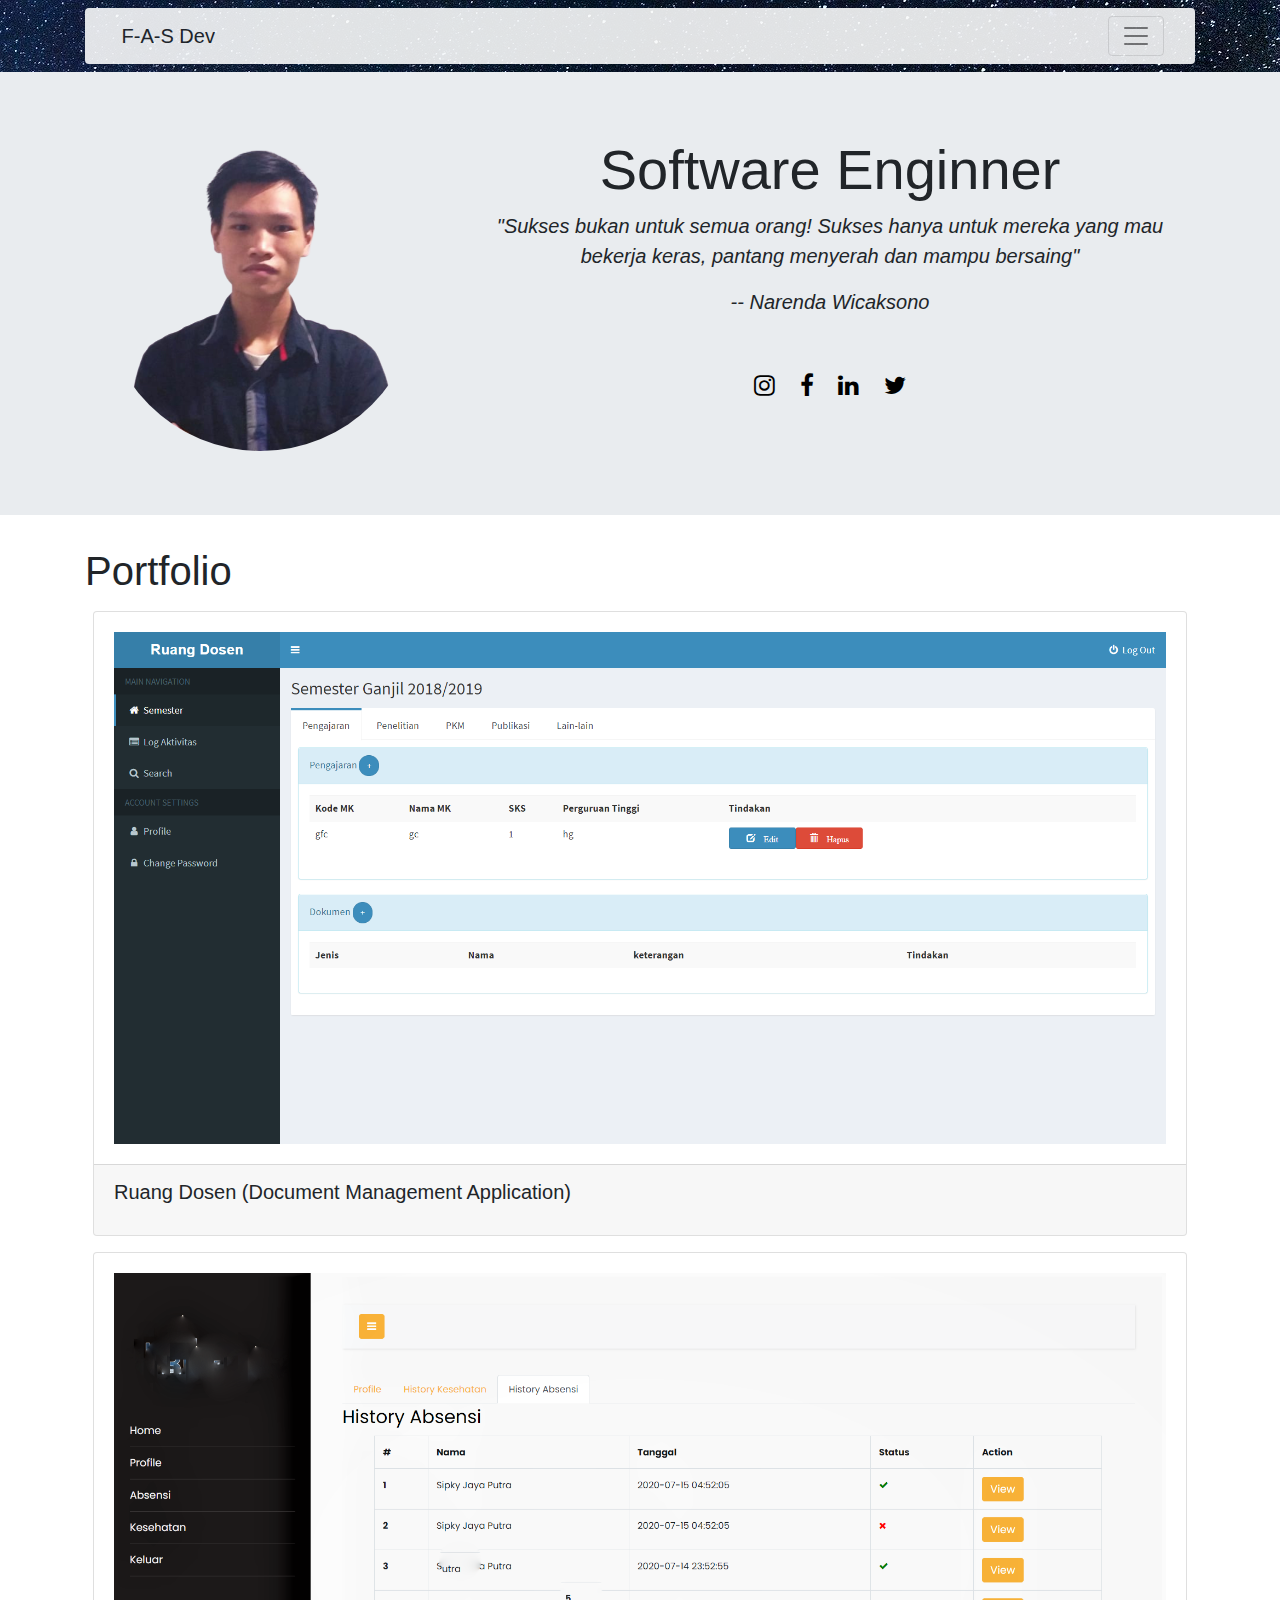
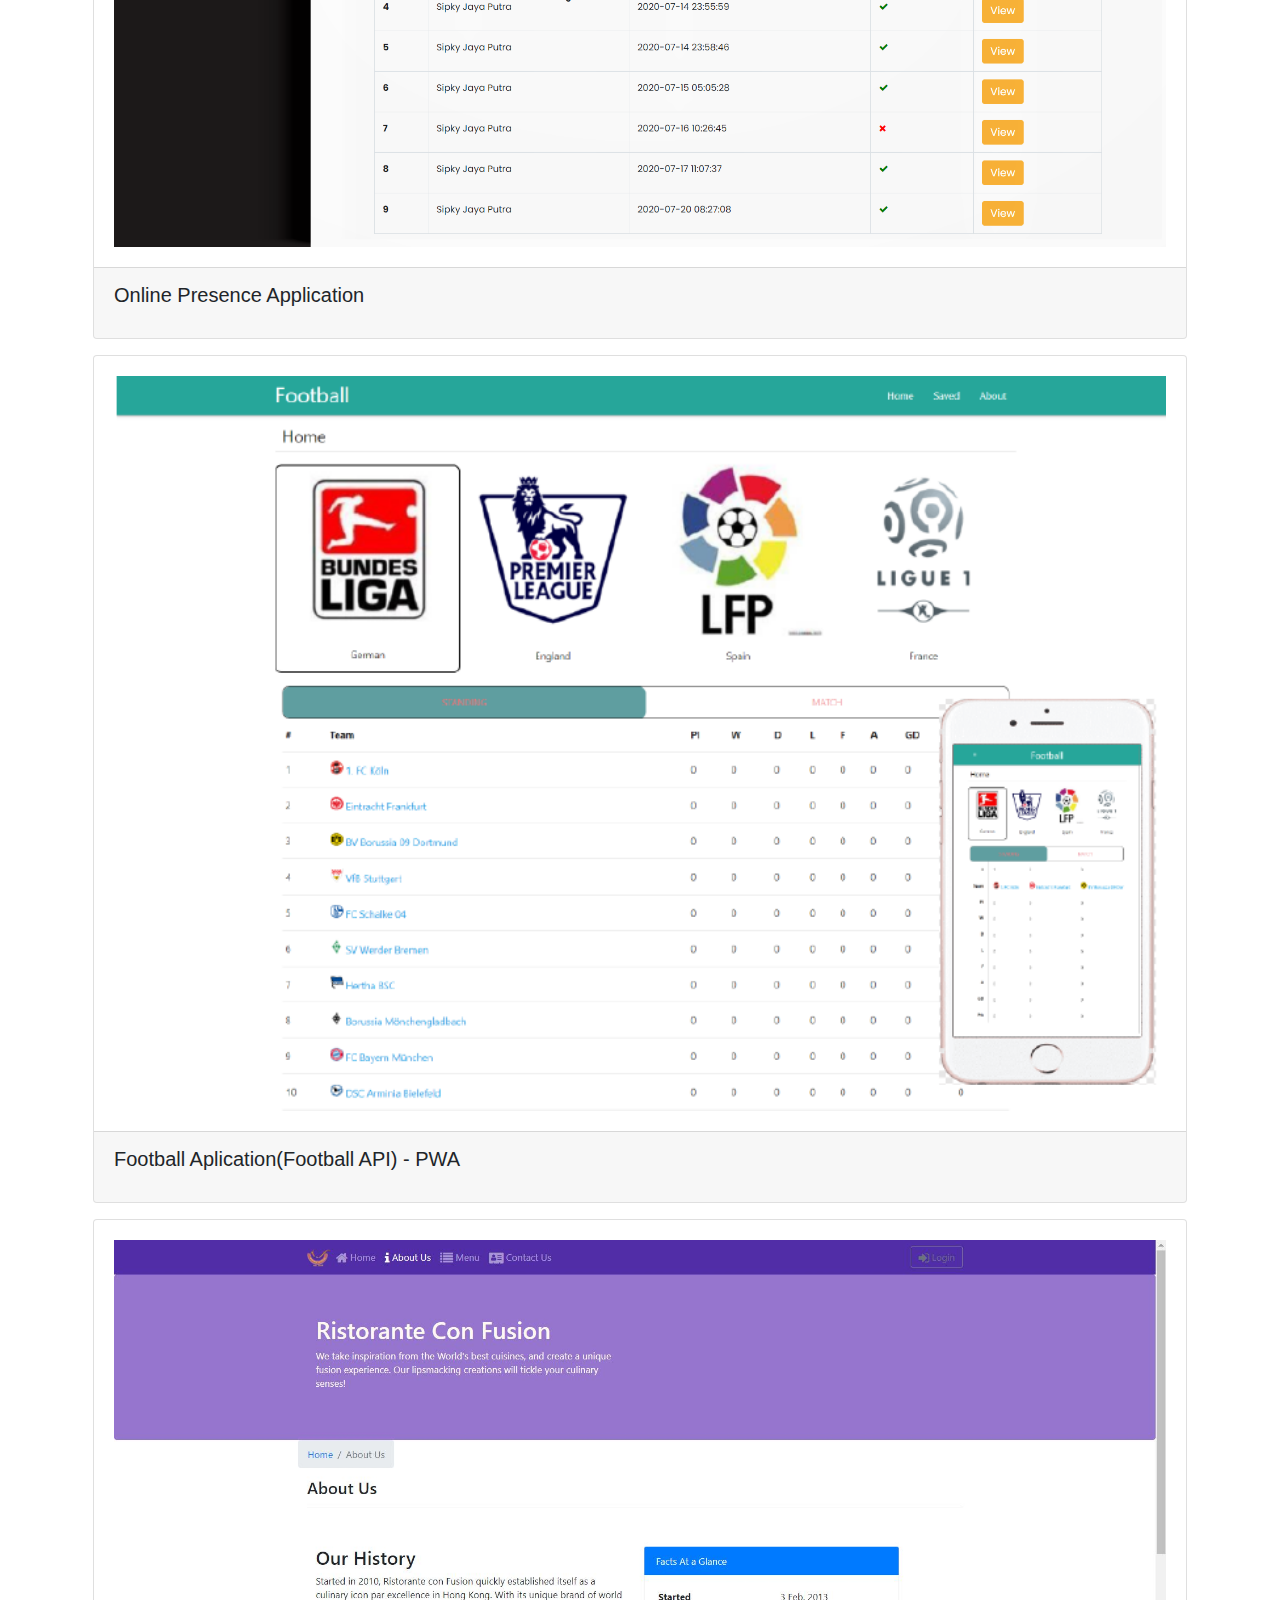
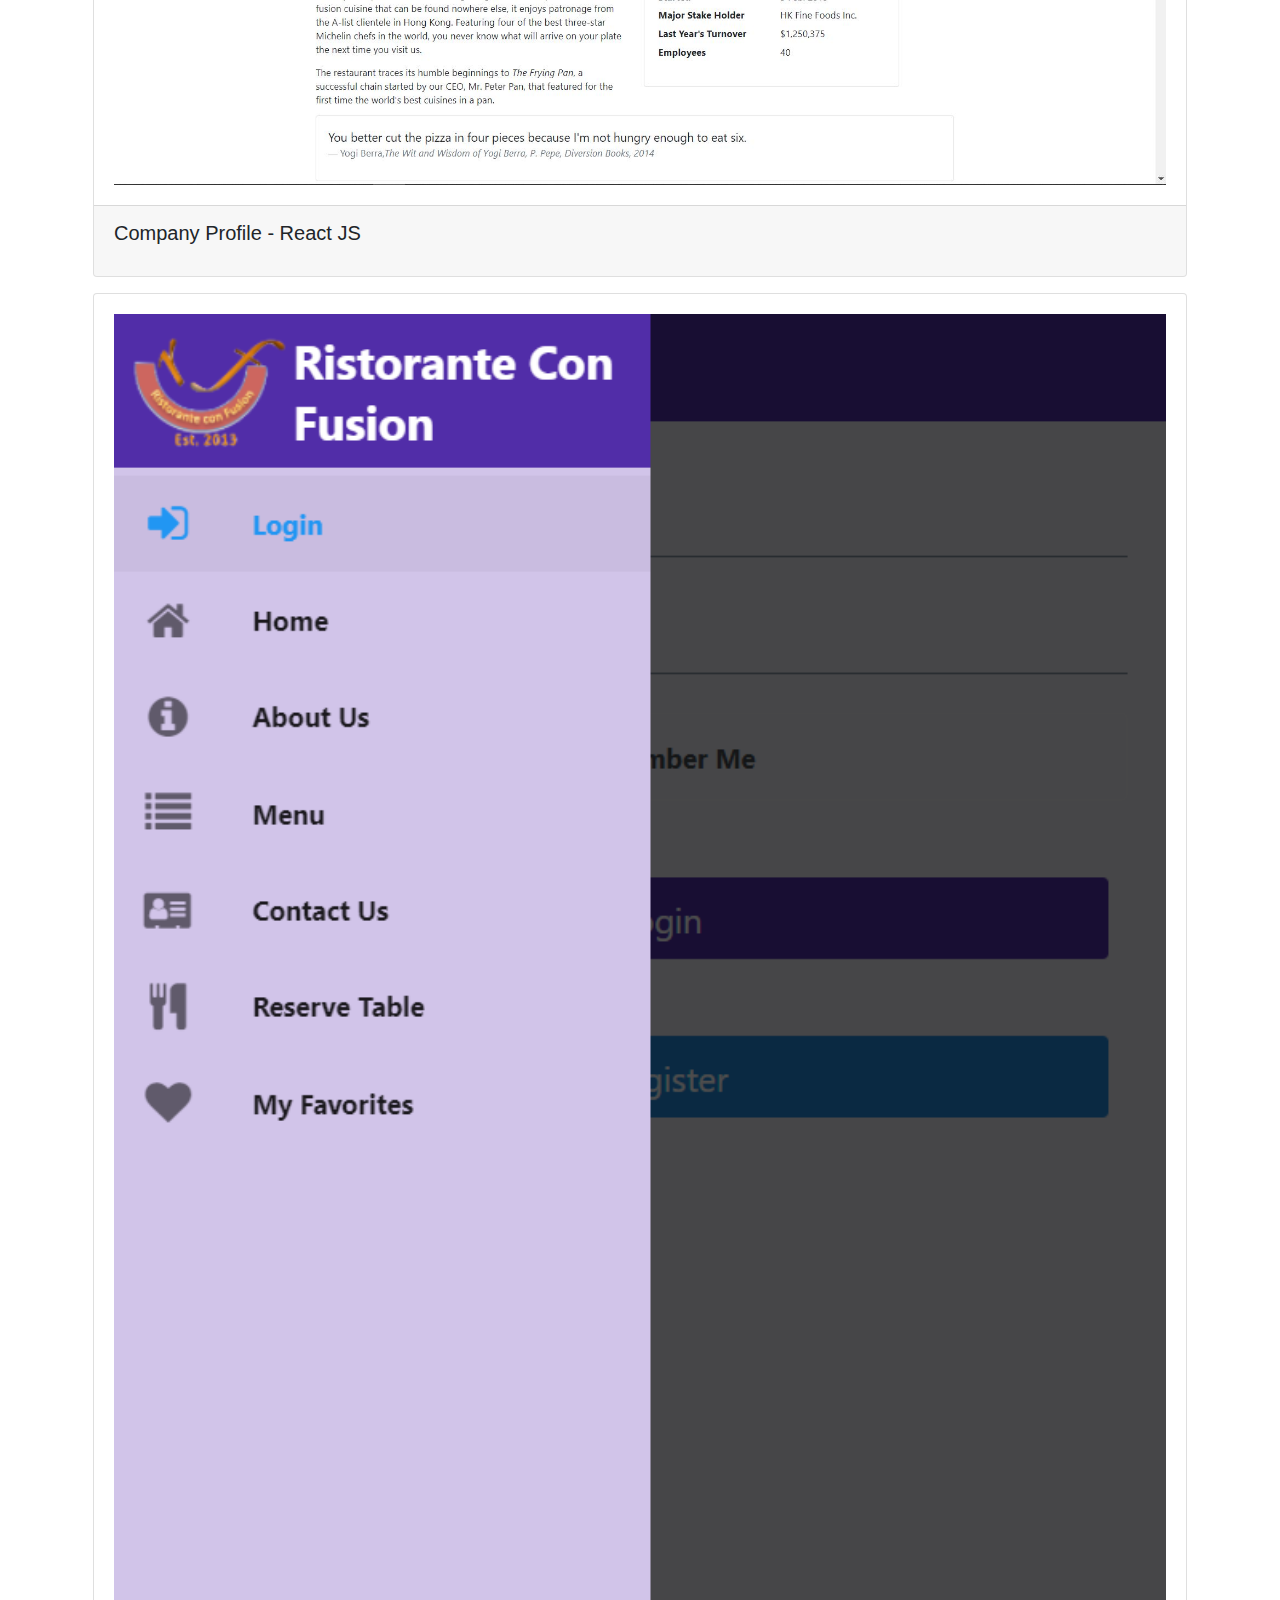
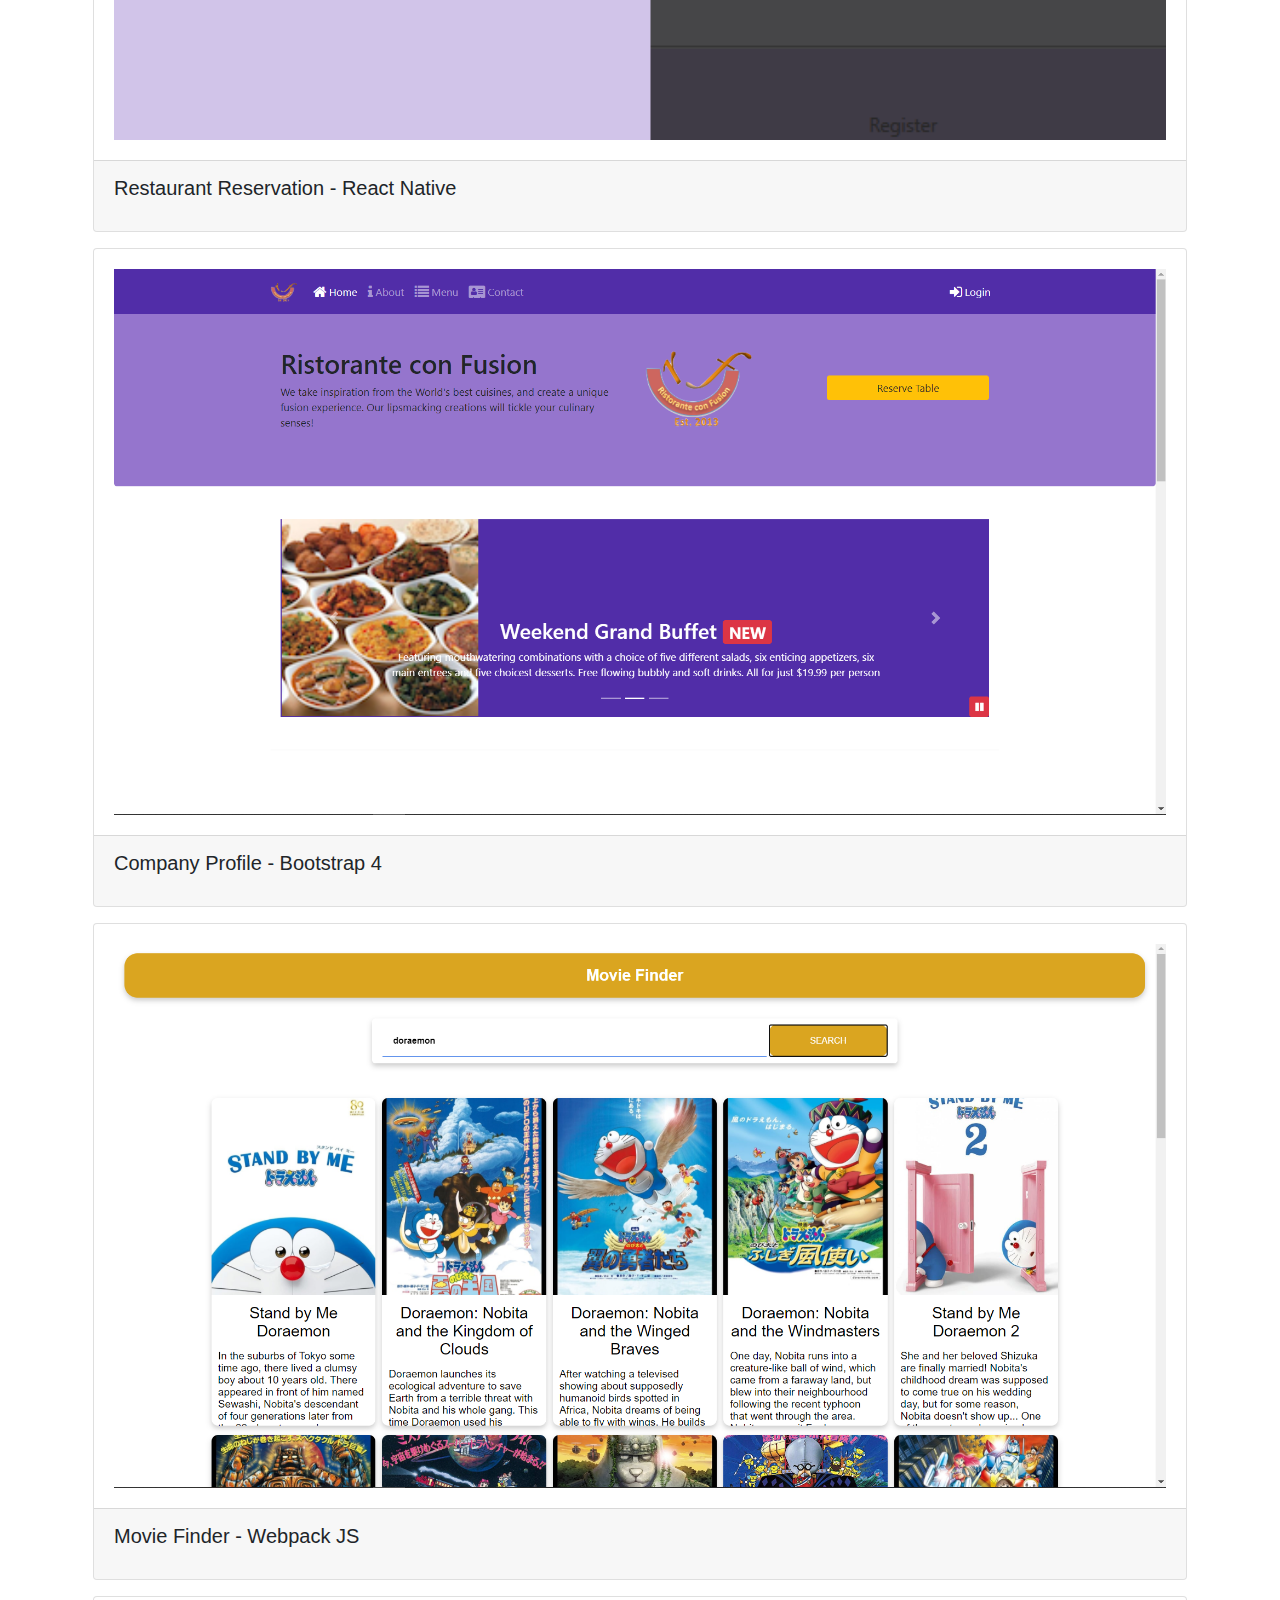
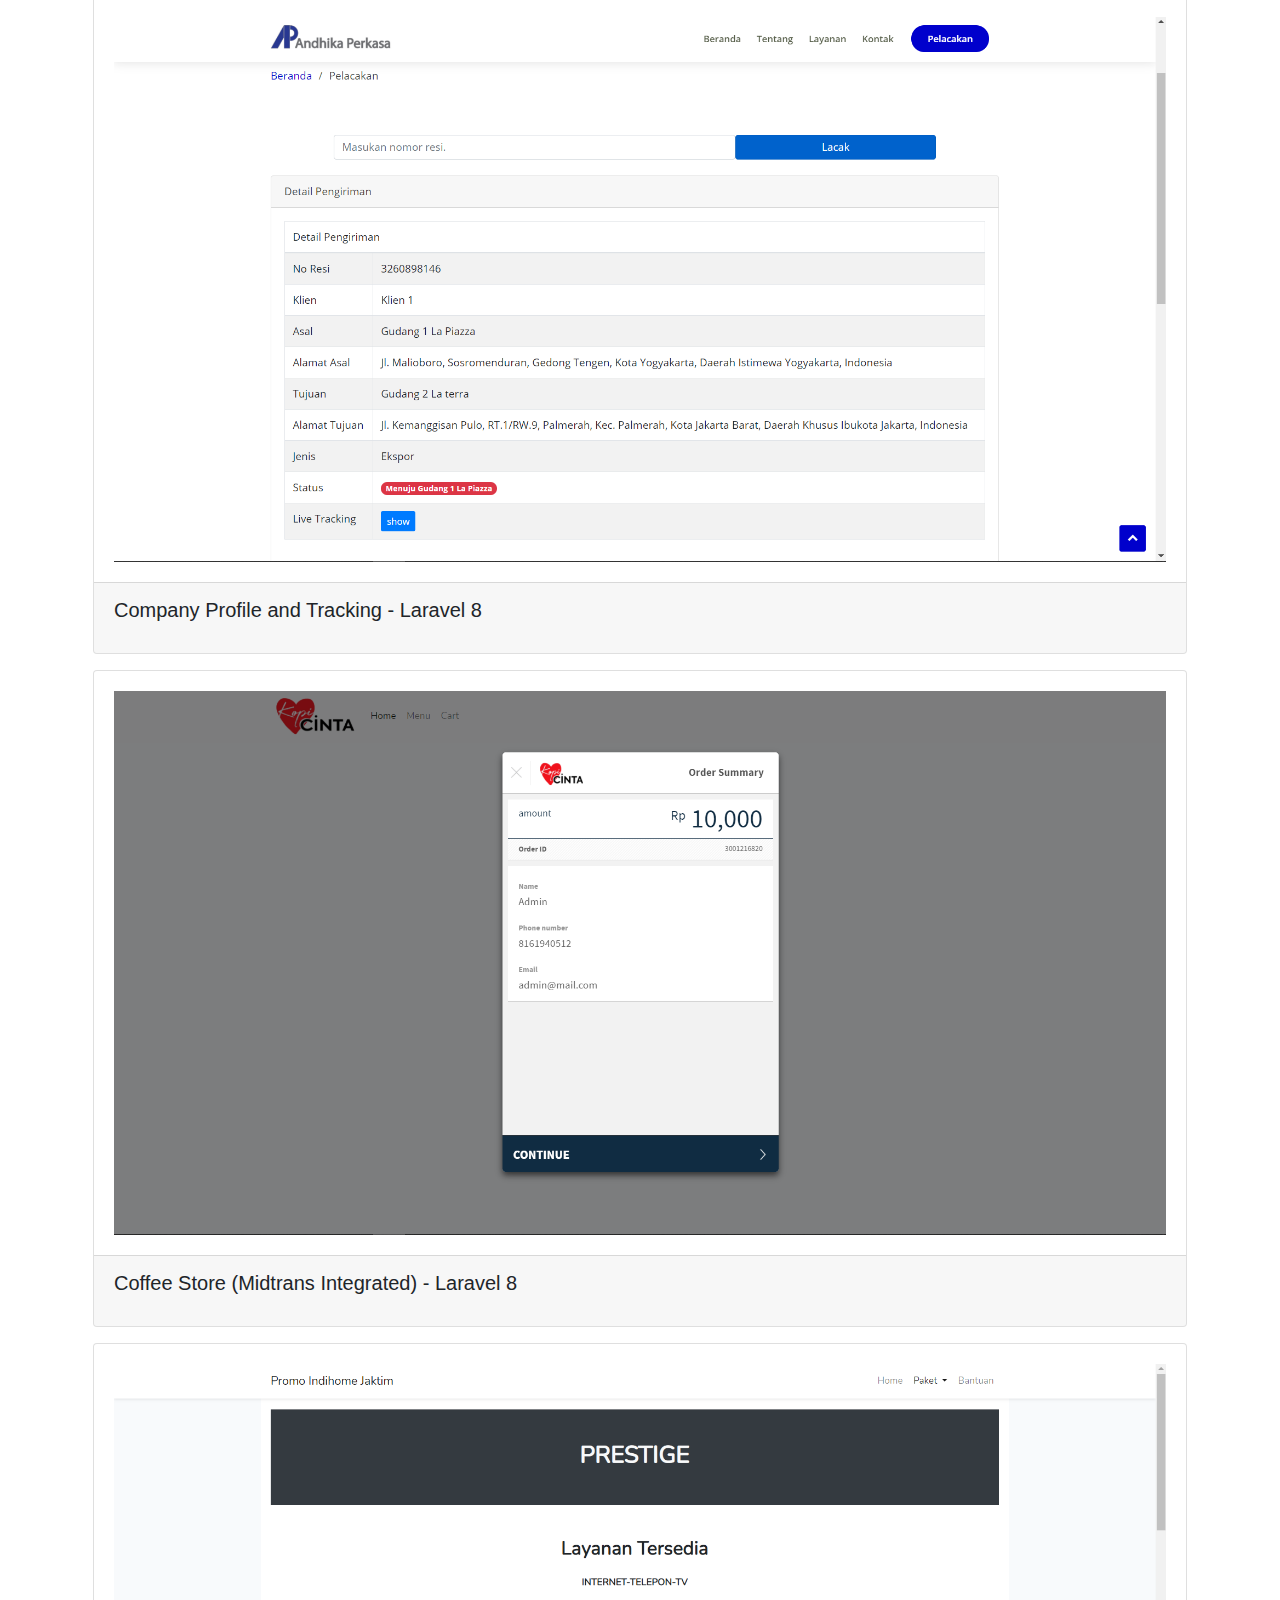
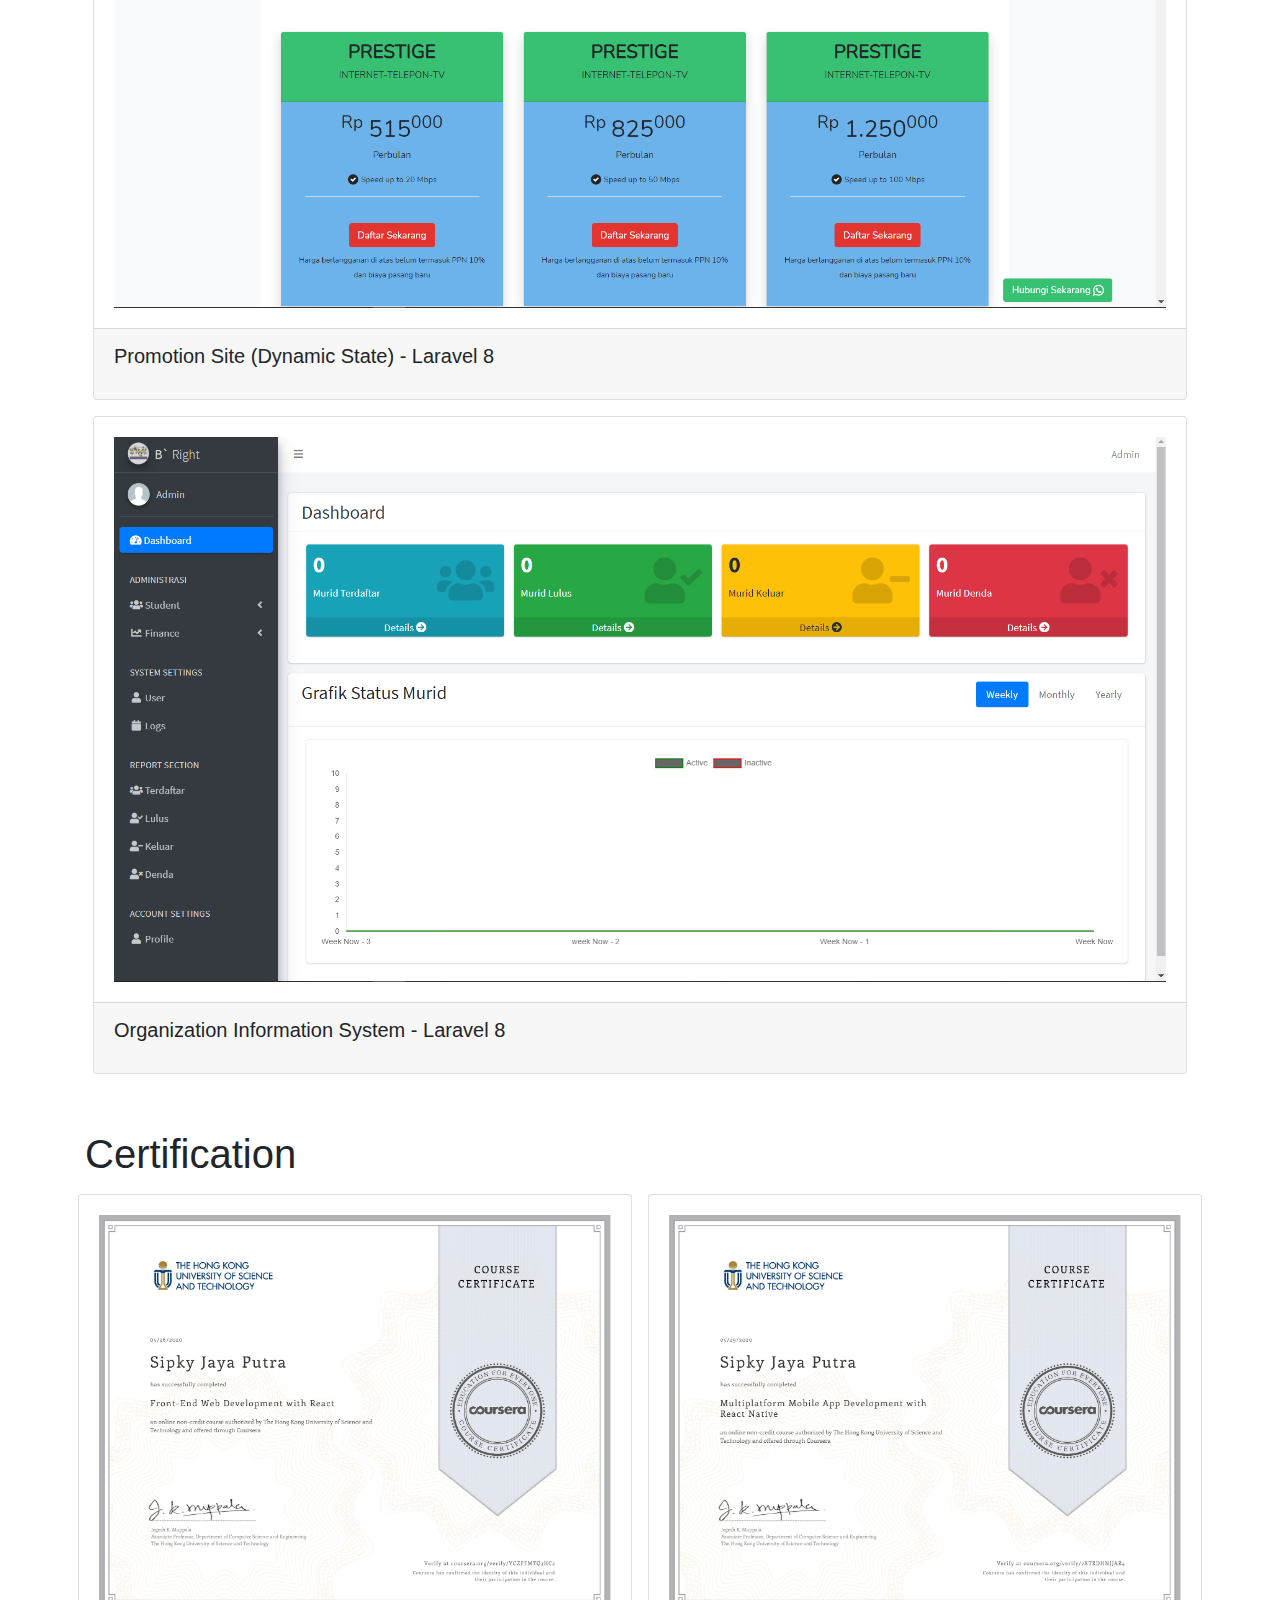
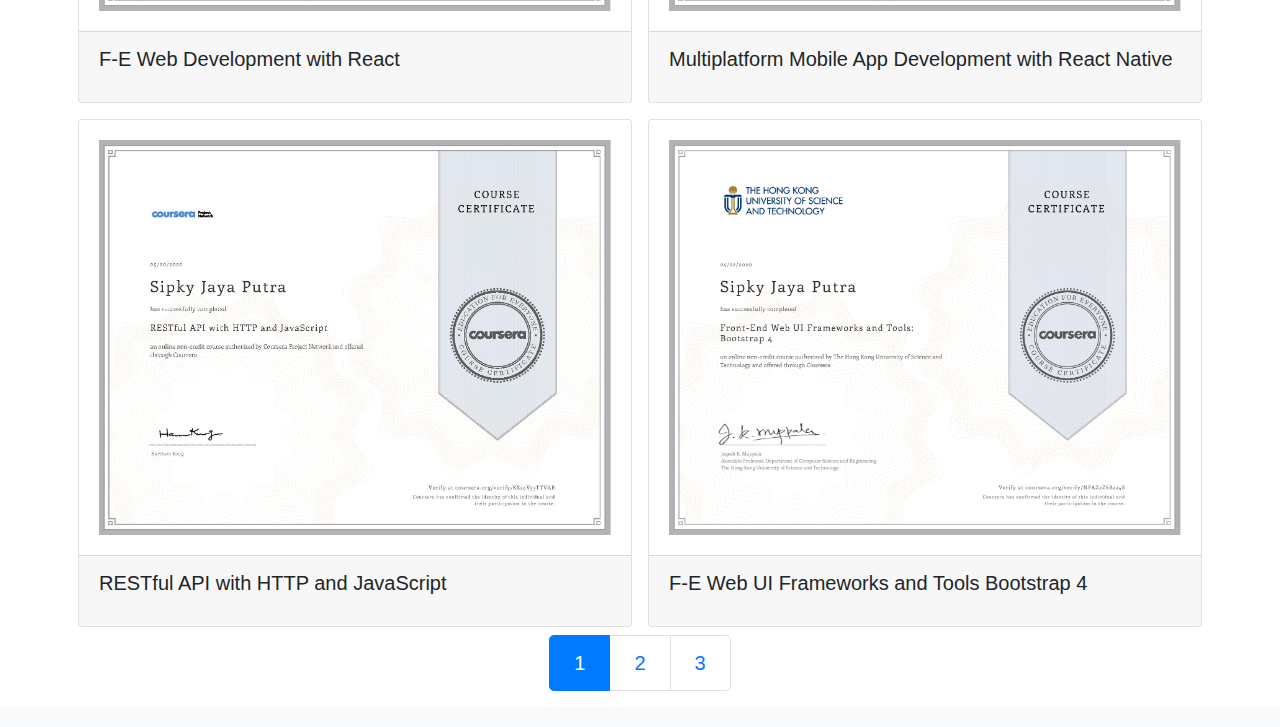
<file: index.html>
<!doctype html>
<html lang="en">
    <head>
        <!-- Required meta tags -->
        <meta charset="utf-8">
        <meta name="viewport" content="width=device-width, initial-scale=1, shrink-to-fit=no">

        <!-- Bootstrap CSS -->
        <link rel="stylesheet" href="https://stackpath.bootstrapcdn.com/bootstrap/4.3.1/css/bootstrap.min.css" integrity="sha384-ggOyR0iXCbMQv3Xipma34MD+dH/1fQ784/j6cY/iJTQUOhcWr7x9JvoRxT2MZw1T" crossorigin="anonymous">
        <link rel="stylesheet" href="https://stackpath.bootstrapcdn.com/font-awesome/4.7.0/css/font-awesome.min.css">
        <link rel="stylesheet" href="css/style.css">

        <title>Sipky Jaya Putra</title>
    </head>
    <body>

        <!--Navbar Navigation-->
        <div id="back-1" class="p-2">
            <div class="container">
                <nav class="navbar navbar-light bg-light rounded o-85">
                    <div class="container">
                        <a class="navbar-brand">
                            <img></img>
                            <span class="lead">F-A-S Dev</span>
                        </a>
                        <button class="navbar-toggler" type="button" data-toggle="collapse" data-target="#navbar" aria-controls="navbar" aria-expanded="false" aria-label="Toggle navigation">
                            <span class="navbar-toggler-icon"></span>
                        </button>
                        <div class="collapse navbar-collapse" id="navbar">
                            <ul class="navbar-nav">
                                <li class="nav-item active">
                                    <a class="nav-link" href="#home">Home</a>
                                </li>
                                <li class="nav-item">
                                    <a class="nav-link" href="#portfolio">Portfolio</a>
                                </li>
                                <li class="nav-item">
                                    <a class="nav-link" href="#certification">Certification</a>
                                </li>
                                <li class="nav-item">
                                    <a class="nav-link" href="blog.html">Blog</a>
                                </li>
                            </ul>
                        </div>
                    </div>
                </nav>
            </div>
        </div>
        <!--End of Navbar Navigation-->

        <!--JUMBOTRON-->
        <div class="jumbotron jumbotron-fluid" id="home">
            <div class="container">
                <div class="row" style="text-align: center;">
                    <div class="col-12 col-md-4">
                        <img src="assets/profile-thumbnail.png" id="img-profile">
                    </div>

                    <div class="col-12 col-md">
                        <h1 class="display-4">Software Enginner</h1>
                        <p class="lead"><i>"Sukses bukan untuk semua orang! Sukses hanya untuk mereka yang mau bekerja keras, pantang menyerah dan mampu bersaing"</i></p>
                        <p class="lead"><i>-- Narenda Wicaksono</i></p>

                        <a href="https://www.instagram.com/fasipky10/" target="_blank"><span class="fa fa-instagram social-icon"></span></a>
                        <a href="https://www.facebook.com/sipky/"  target="_blank"><span class="fa fa-facebook social-icon"></span></a>
                        <a href="https://id.linkedin.com/in/sipky-jaya-putra-a7062b1aa" target="_blank"><span class="fa fa-linkedin social-icon"></span></a>
                        <a href="https://twitter.com/fasipky101" target="_blank"><span class="fa fa-twitter social-icon"></span></a>
                    </div>
                </div>
            </div>
        </div>
        <!--End of JUMBOTRON-->

        <!--PORTFOLIO-->
        <div id="portfolio" class="container">
            <h1 class="display-5">Portfolio</h1>

            <!--Portfolio 1-->
            <div class="col-12 p-2" id="portfolio-1">
                <div class="card">
                    <div class="card-body">
                        <img class="img-fluid" alt="Ruang Dosen" src="assets/portfolio/ruang-dosen.png">
                    </div>
                    <div class="card-footer">
                        <p class="lead">Ruang Dosen (Document Management Application)</p>
                    </div>
                </div>
            </div>

            <!--Portfolio 2-->
            <div class="col-12 p-2" id="portfolio-2">
                <div class="card">
                    <div class="card-body">
                        <img class="img-fluid" alt="Online Presence Application" src="assets/portfolio/online-presence.png">
                    </div>
                    <div class="card-footer">
                        <p class="lead">Online Presence Application</p>
                    </div>
                </div>
            </div>

            <!--Portfolio 3-->
            <div class="col-12 p-2" id="portfolio-3">
                <div class="card">
                    <div class="card-body">
                        <img class="img-fluid" alt="Football App" src="assets/portfolio/football-app.png" width="100%">
                    </div>
                    <div class="card-footer">
                        <p class="lead">Football Aplication(Football API) - PWA</p>
                    </div>
                </div>
            </div>

            <!--Portfolio 4-->
            <div class="col-12 p-2" id="portfolio-4">
                <div class="card">
                    <div class="card-body">
                        <img class="img-fluid" alt="Company Profile - React JS" src="assets/portfolio/company-profile.JPG" width="100%">
                    </div>
                    <div class="card-footer">
                        <p class="lead">Company Profile - React JS</p>
                    </div>
                </div>
            </div>

            <!--Portfolio 5-->
            <div class="col-12 p-2" id="portfolio-5">
                <div class="card">
                    <div class="card-body">
                        <img class="img-fluid" alt="Restaurant Reservation - React Native" src="assets/portfolio/restaurant-reservation.png" width="100%">
                    </div>
                    <div class="card-footer">
                        <p class="lead">Restaurant Reservation - React Native</p>
                    </div>
                </div>
            </div>

            <!--Portfolio 6-->
            <div class="col-12 p-2" id="portfolio-4">
                <div class="card">
                    <div class="card-body">
                        <img class="img-fluid" alt="Company Profile - Bootstrap 4" src="assets/portfolio/bootstrap-portfolio.PNG" width="100%">
                    </div>
                    <div class="card-footer">
                        <p class="lead">Company Profile - Bootstrap 4</p>
                    </div>
                </div>
            </div>

            <!--Portfolio 7-->
            <div class="col-12 p-2" id="portfolio-5">
                <div class="card">
                    <div class="card-body">
                        <img class="img-fluid" alt="Movie Finder - Webpack JS" src="assets/portfolio/webpack-portfolio.PNG" width="100%">
                    </div>
                    <div class="card-footer">
                        <p class="lead">Movie Finder - Webpack JS</p>
                    </div>
                </div>
            </div>

            <!--Portfolio 8-->
            <div class="col-12 p-2" id="portfolio-4">
                <div class="card">
                    <div class="card-body">
                        <img class="img-fluid" alt="Company Profile and Tracking - Laravel 8" src="assets/portfolio/company-profile-and-tracking.PNG" width="100%">
                    </div>
                    <div class="card-footer">
                        <p class="lead">Company Profile and Tracking - Laravel 8</p>
                    </div>
                </div>
            </div>

            <!--Portfolio 9-->
            <div class="col-12 p-2" id="portfolio-5">
                <div class="card">
                    <div class="card-body">
                        <img class="img-fluid" alt="Coffee Store (Midtrans Integrated) - Laravel 8" src="assets/portfolio/coffee-store.PNG" width="100%">
                    </div>
                    <div class="card-footer">
                        <p class="lead">Coffee Store (Midtrans Integrated) - Laravel 8</p>
                    </div>
                </div>
            </div>

            <!--Portfolio 10-->
            <div class="col-12 p-2" id="portfolio-4">
                <div class="card">
                    <div class="card-body">
                        <img class="img-fluid" alt="Promotion Site (Dynamic State) - Laravel 8" src="assets/portfolio/promotion-site.PNG" width="100%">
                    </div>
                    <div class="card-footer">
                        <p class="lead">Promotion Site (Dynamic State) - Laravel 8</p>
                    </div>
                </div>
            </div>

            <!--Portfolio 11-->
            <div class="col-12 p-2" id="portfolio-5">
                <div class="card">
                    <div class="card-body">
                        <img class="img-fluid" alt="Organization Information System - Laravel 8" src="assets/portfolio/organizations-information-system.PNG" width="100%">
                    </div>
                    <div class="card-footer">
                        <p class="lead">Organization Information System - Laravel 8</p>
                    </div>
                </div>
            </div>
    </div>

        <!--CERTIFICATIONS-->
        <div id="certification" class="container mt-5">
            <h1 class="display-5">Certification</h1>

            <div class="tab-content" id="certification-content">
                <div class="tab-pane fade show active" id="tab-1" role="tabpanel" aria-labelledby="tab-1">
                    <!--Cetification Section 1-->
                    <div class="row">
                        <!--Certification 1-->
                        <div class="col-12 col-md p-2 certificate-left">
                            <div class="card">
                                <div class="card-body">
                                    <img class="img-fluid" alt="React" src="assets/certificate/Front-End Web Development with React.jpg">
                                </div>
                                <div class="card-footer">
                                    <p class="lead">F-E Web Development with React</p>
                                </div>
                            </div>
                        </div>
                        
                        <!--Certification 2-->
                        <div class="col-12 col-md p-2 certificate-right">
                            <div class="card">
                                <div class="card-body">
                                    <img class="img-fluid" alt="React Native" src="assets/certificate/Multiplatform Mobile App Development with React Native.jpg">
                                </div>
                                <div class="card-footer">
                                    <p class="lead">Multiplatform Mobile App Development with React Native</p>
                                </div>
                            </div>
                        </div>
                    </div>

                    
                    <!--Cetification Section 2-->
                    <div class="row">
                        <!--Certification 3-->
                        <div class="col-12 col-md p-2 certificate-left">
                            <div class="card">
                                <div class="card-body">
                                    <img class="img-fluid" alt="RESTful API" src="assets/certificate/RESTful API with HTTP and JavaScript.jpg">
                                </div>
                                <div class="card-footer">
                                    <p class="lead">RESTful API with HTTP and JavaScript</p>
                                </div>
                            </div>
                        </div>
                        
                        <!--Certification 4-->
                        <div class="col-12 col-md p-2 certificate-right">
                            <div class="card">
                                <div class="card-body">
                                    <img class="img-fluid" alt="Bootstrap 4" src="assets/certificate/Front-End Web UI Frameworks and Tools Bootstrap 4.jpg">
                                </div>
                                <div class="card-footer">
                                    <p class="lead">F-E Web UI Frameworks and Tools Bootstrap 4</p>
                                </div>
                            </div>
                        </div>
                    </div>
                </div>

                <div class="tab-pane fade" id="tab-2" role="tabpanel" aria-labelledby="tab-2">
                    <!--Cetification Section 3-->
                    <div class="row">
                        <!--Certification 5-->
                        <div class="col-12 col-md p-2">
                            <div class="card">
                                <div class="card-body">
                                    <img class="img-fluid" alt="Dasar Pemrograman Web" src="assets/certificate/sertifikat_course_Dasar Pemrograman Web.jpg">
                                </div>
                                <div class="card-footer">
                                    <p class="lead">Dasar Pemrograman Web</p>
                                </div>
                            </div>
                        </div>
                        
                        <!--Certification 6-->
                        <div class="col-12 col-md p-2">
                            <div class="card">
                                <div class="card-body">
                                    <img class="img-fluid" alt="Fundamental Front-End Web" src="assets/certificate/sertifikat_course_Fundamental Front End Web.jpg">
                                </div>
                                <div class="card-footer">
                                    <p class="lead">Fundamental Front-End Web</p>
                                </div>
                            </div>
                        </div>
                    </div>

                    
                    <!--Cetification Section 4-->
                    <div class="row">
                        <!--Certification 7-->
                        <div class="col-12 col-md p-2">
                            <div class="card">
                                <div class="card-body">
                                    <img class="img-fluid" alt="Pemrograman Kotlin" src="assets/certificate/sertifikat_course_Pemrograman Kotlin.jpg">
                                </div>
                                <div class="card-footer">
                                    <p class="lead">Pemrograman Kotlin</p>
                                </div>
                            </div>
                        </div>
                        
                        <!--Certification 8-->
                        <div class="col-12 col-md p-2">
                            <div class="card">
                                <div class="card-body">
                                    <img class="img-fluid" alt="" src="assets/certificate/sertifikat_course_Android Pemula.jpg">
                                </div>
                                <div class="card-footer">
                                    <p class="lead">Android Pemula</p>
                                </div>
                            </div>
                        </div>
                    </div>
                </div>

                <div class="tab-pane fade" id="tab-3" role="tabpanel" aria-labelledby="tab-3">
                    <!--Cetification Section 5-->
                    <div class="row">
                        <!--Certification 9-->
                        <div class="col-12 col-md p-2">
                            <div class="card">
                                <div class="card-body">
                                    <img class="img-fluid" alt="Pemrograman Dengan Python" src="assets/certificate/sertifikat_course_Pemrograman Dengan Python.jpg">
                                </div>
                                <div class="card-footer">
                                    <p class="lead">Pemrograman Dengan Python</p>
                                </div>
                            </div>
                        </div>
                        
                        <!--Certification 10-->
                        <div class="col-12 col-md p-2">
                            <div class="card">
                                <div class="card-body">
                                    <img class="img-fluid" alt="Dasar Visualisasi Data" src="assets/certificate/sertifikat_course_Dasar Visualisasi Data.jpg">
                                </div>
                                <div class="card-footer">
                                    <p class="lead">Dasar Visualisasi Data</p>
                                </div>
                            </div>
                        </div>
                    </div>

                    
                    <!--Cetification Section 6-->
                    <div class="row">
                        <!--Certification 11-->
                        <div class="col-12 col-md p-2">
                            <div class="card">
                                <div class="card-body">
                                    <img class="img-fluid" alt="Machine Learning Pemula" src="assets/certificate/sertifikat_course_Machine Learning Pemula.jpg">
                                </div>
                                <div class="card-footer">
                                    <p class="lead">Machine Learning Pemula</p>
                                </div>
                            </div>
                        </div>
                        
                        <!--Certification 12-->
                        <div class="col-12 col-md p-2">
                            <div class="card">
                                <div class="card-body">
                                    <img class="img-fluid" alt="Object Detection" src="assets/certificate/Computer Vision - Object Detection with OpenCV and Python.jpg">
                                </div>
                                <div class="card-footer">
                                    <p class="lead">Object Detection with OpenCV and Python</p>
                                </div>
                            </div>
                        </div>
                    </div>
                </div>
            </div>

            <div class="row">
                <nav aria-label="page navigation" class="col">
                    <ul class="pagination justify-content-center pagination-lg">
                        <li class="page-item"><a class="page-link" data-toggle="tab" role="tab" href="#tab-1" aria-controls="tab-1" aria-selected="true" id="page-1">1</a></li>
                        <li class="page-item"><a class="page-link" data-toggle="tab" role="tab" href="#tab-2" aria-controls="tab-2" aria-selected="false" id="page-2">2</a></li>
                        <li class="page-item"><a class="page-link" data-toggle="tab" role="tab" href="#tab-3" aria-controls="tab-3" aria-selected="false" id="page-3">3</a></li>
                    </ul>
                </nav>
            </div>
        </div>
        <!--End of CERTIFICATIONS-->

        
        <div class="row bg-light" style="height: 20px;">

        </div>
        

        <script>
            document.getElementById('page-1').parentElement.classList.add('active');
            const tab_pane = document.querySelectorAll('.tab-pane');
            const page_item = document.querySelectorAll('.page-link');

            page_item.forEach(item => {
                item.addEventListener("click", () => {
                    tab_pane.forEach(tab => {
                        if(tab.id === ('tab-'+item.innerHTML)) tab.classList.add('show','active');
                        else tab.classList.remove('show','active');
                    })
                    page_item.forEach(item2 => {
                        if(item.innerHTML !== item2.innerHTML) item2.parentElement.classList.remove('active');
                        else item2.parentElement.classList.add('active');
                    })
                })
            })
        </script>
        <!-- Optional JavaScript -->
        <!-- jQuery first, then Popper.js, then Bootstrap JS -->
        <script src="https://code.jquery.com/jquery-3.3.1.slim.min.js" integrity="sha384-q8i/X+965DzO0rT7abK41JStQIAqVgRVzpbzo5smXKp4YfRvH+8abtTE1Pi6jizo" crossorigin="anonymous"></script>
        <script src="https://cdnjs.cloudflare.com/ajax/libs/popper.js/1.14.7/umd/popper.min.js" integrity="sha384-UO2eT0CpHqdSJQ6hJty5KVphtPhzWj9WO1clHTMGa3JDZwrnQq4sF86dIHNDz0W1" crossorigin="anonymous"></script>
        <script src="https://stackpath.bootstrapcdn.com/bootstrap/4.3.1/js/bootstrap.min.js" integrity="sha384-JjSmVgyd0p3pXB1rRibZUAYoIIy6OrQ6VrjIEaFf/nJGzIxFDsf4x0xIM+B07jRM" crossorigin="anonymous"></script>
    </body>
</html>
</file>
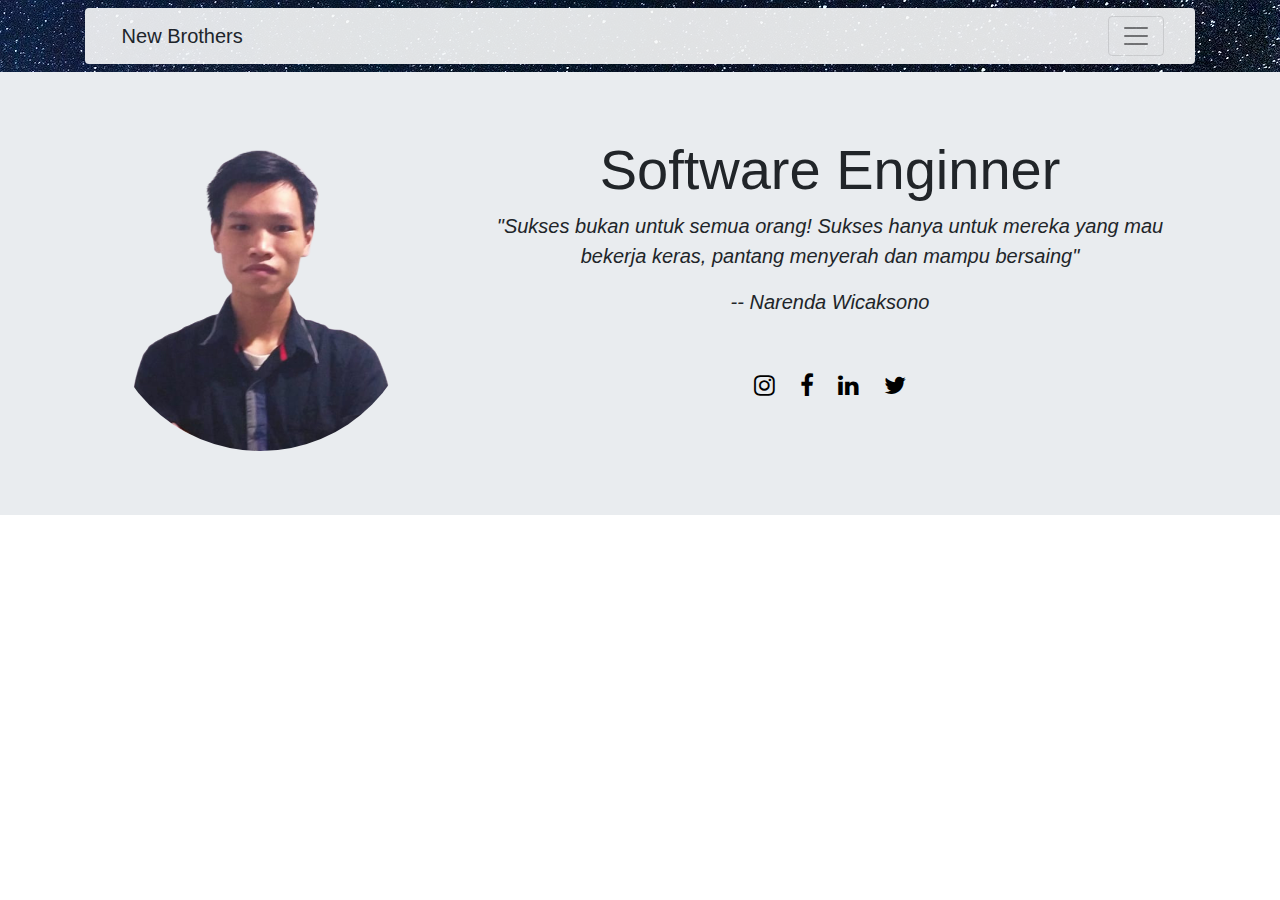
<file: blog.html>
<!doctype html>
<html lang="en">
    <head>
        <!-- Required meta tags -->
        <meta charset="utf-8">
        <meta name="viewport" content="width=device-width, initial-scale=1, shrink-to-fit=no">

        <!-- Bootstrap CSS -->
        <link rel="stylesheet" href="https://stackpath.bootstrapcdn.com/bootstrap/4.3.1/css/bootstrap.min.css" integrity="sha384-ggOyR0iXCbMQv3Xipma34MD+dH/1fQ784/j6cY/iJTQUOhcWr7x9JvoRxT2MZw1T" crossorigin="anonymous">
        <link rel="stylesheet" href="https://stackpath.bootstrapcdn.com/font-awesome/4.7.0/css/font-awesome.min.css">
        <link rel="stylesheet" href="css/style.css">

        <title>Sipky Jaya Putra</title>
    </head>
    <body>

        <!--Navbar Navigation-->
        <div id="back-1" class="p-2">
            <div class="container">
                <nav class="navbar navbar-light bg-light rounded o-85">
                    <div class="container">
                        <a class="navbar-brand">
                            <img></img>
                            <span class="lead">New Brothers</span>
                        </a>
                        <button class="navbar-toggler" type="button" data-toggle="collapse" data-target="#navbar" aria-controls="navbar" aria-expanded="false" aria-label="Toggle navigation">
                            <span class="navbar-toggler-icon"></span>
                        </button>
                        <div class="collapse navbar-collapse" id="navbar">
                            <ul class="navbar-nav">
                                <li class="nav-item active">
                                    <a class="nav-link" href="index.html#home">Home</a>
                                </li>
                                <li class="nav-item">
                                    <a class="nav-link" href="index.html#portfolio">Portfolio</a>
                                </li>
                                <li class="nav-item">
                                    <a class="nav-link" href="index.html#certification">Certification</a>
                                </li>
                                <li class="nav-item">
                                    <a class="nav-link" href="blog.html">Blog</a>
                                </li>
                            </ul>
                        </div>
                    </div>
                </nav>
            </div>
        </div>
        <!--End of Navbar Navigation-->

        <!--JUMBOTRON-->
        <div class="jumbotron jumbotron-fluid" id="home">
            <div class="container">
                <div class="row" style="text-align: center;">
                    <div class="col-12 col-md-4">
                        <img src="assets/profile-thumbnail.png" id="img-profile">
                    </div>

                    <div class="col-12 col-md">
                        <h1 class="display-4">Software Enginner</h1>
                        <p class="lead"><i>"Sukses bukan untuk semua orang! Sukses hanya untuk mereka yang mau bekerja keras, pantang menyerah dan mampu bersaing"</i></p>
                        <p class="lead"><i>-- Narenda Wicaksono</i></p>

                        <a href="https://www.instagram.com/fasipky10/" target="_blank"><span class="fa fa-instagram social-icon"></span></a>
                        <a href="https://www.facebook.com/sipky/"  target="_blank"><span class="fa fa-facebook social-icon"></span></a>
                        <a href="https://id.linkedin.com/in/sipky-jaya-putra-a7062b1aa" target="_blank"><span class="fa fa-linkedin social-icon"></span></a>
                        <a href="https://twitter.com/fasipky101" target="_blank"><span class="fa fa-twitter social-icon"></span></a>
                    </div>
                </div>
            </div>
        </div>
        <!--End of JUMBOTRON-->

        <!-- Optional JavaScript -->
        <!-- jQuery first, then Popper.js, then Bootstrap JS -->
        <script src="https://code.jquery.com/jquery-3.3.1.slim.min.js" integrity="sha384-q8i/X+965DzO0rT7abK41JStQIAqVgRVzpbzo5smXKp4YfRvH+8abtTE1Pi6jizo" crossorigin="anonymous"></script>
        <script src="https://cdnjs.cloudflare.com/ajax/libs/popper.js/1.14.7/umd/popper.min.js" integrity="sha384-UO2eT0CpHqdSJQ6hJty5KVphtPhzWj9WO1clHTMGa3JDZwrnQq4sF86dIHNDz0W1" crossorigin="anonymous"></script>
        <script src="https://stackpath.bootstrapcdn.com/bootstrap/4.3.1/js/bootstrap.min.js" integrity="sha384-JjSmVgyd0p3pXB1rRibZUAYoIIy6OrQ6VrjIEaFf/nJGzIxFDsf4x0xIM+B07jRM" crossorigin="anonymous"></script>
    </body>
</html>
</file>
<file: css/style.css>
#back-1 {
    background-image: url("../assets/back-welcome.jpg");
}

.o-85 {
    opacity: 90%;
}

#img-profile {
    border-radius: 50%;
}

.social-icon {
    font-size: x-large;
    color: black;
    bottom: 0;
    margin-top: 40px;
    margin-left: 10px;
    margin-right: 10px;
}

#portfolio-1 {
    position: relative;
    animation-name: portfolio-1;
    animation-duration: 4s;
}

#portfolio-2 {
    position: relative;
    animation-name: portfolio-1;
    animation-duration: 6s;
}

#portfolio-3 {
    position: relative;
    animation-name: portfolio-1;
    animation-duration: 8s;
}

.certificate-left {
    position: relative;
    animation-name: certificate-left;
    animation-duration: 4s;
    animation-delay: 2s;
}

.certificate-right {
    position: relative;
    animation-name: certificate-right;
    animation-duration: 4s;
    animation-delay: 2s;
}

@keyframes portfolio-1 {
    0% {left: -1000px; }
    50% {left: 0px }
}

@keyframes certificate-left {
    0% { left: -1000px; }
    50% { left: 0px; }
}

@keyframes certificate-right {
    0% { right: -1000px; }
    50% { right: 0px; }
}
</file>
